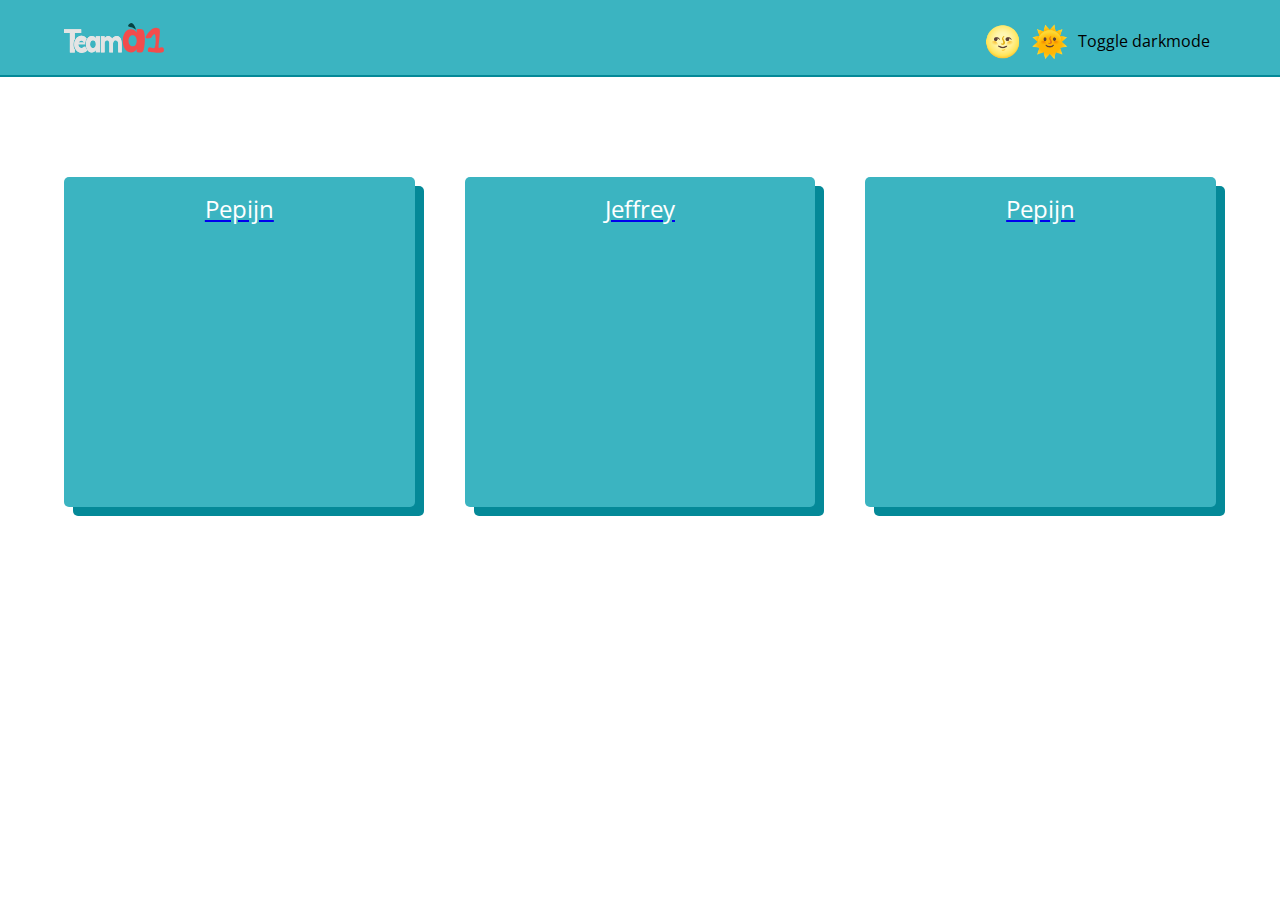
<file: index.html>
<!DOCTYPE html>
<html lang="en">
  <head>
    <meta charset="UTF-8" />
    <meta
      name="viewport"
      content="width=device-width, user-scalable=no, initial-scale=1.0, maximum-scale=1.0, minimum-scale=1.0"
    />
    <meta http-equiv="X-UA-Compatible" content="ie=edge" />
    <title>Team A1</title>
    <link
      href="https://fonts.googleapis.com/css2?family=Open+Sans:wght@400;700&display=swap"
      rel="stylesheet"
    />
    <link href="css/style.css" rel="stylesheet" />
  </head>

  <body>
      <input id="toggle" type="checkbox">
      <label for="toggle"><span>🌝</span><span>🌞</span>Toggle darkmode</label>
    <div>
        <header>
          <nav>
            <a href="index.html"><div></div></a>
          </nav>
        </header>

    <main>
      <article>
          <a href="pepijn.html"><section>Pepijn</section></a>
          <a href="jeffrey.html"><section>Jeffrey</section></a>
          <a href="pepijn.html"><section>Pepijn</section></a>
      </article>
    </main>
  </body>
</html>
</file>
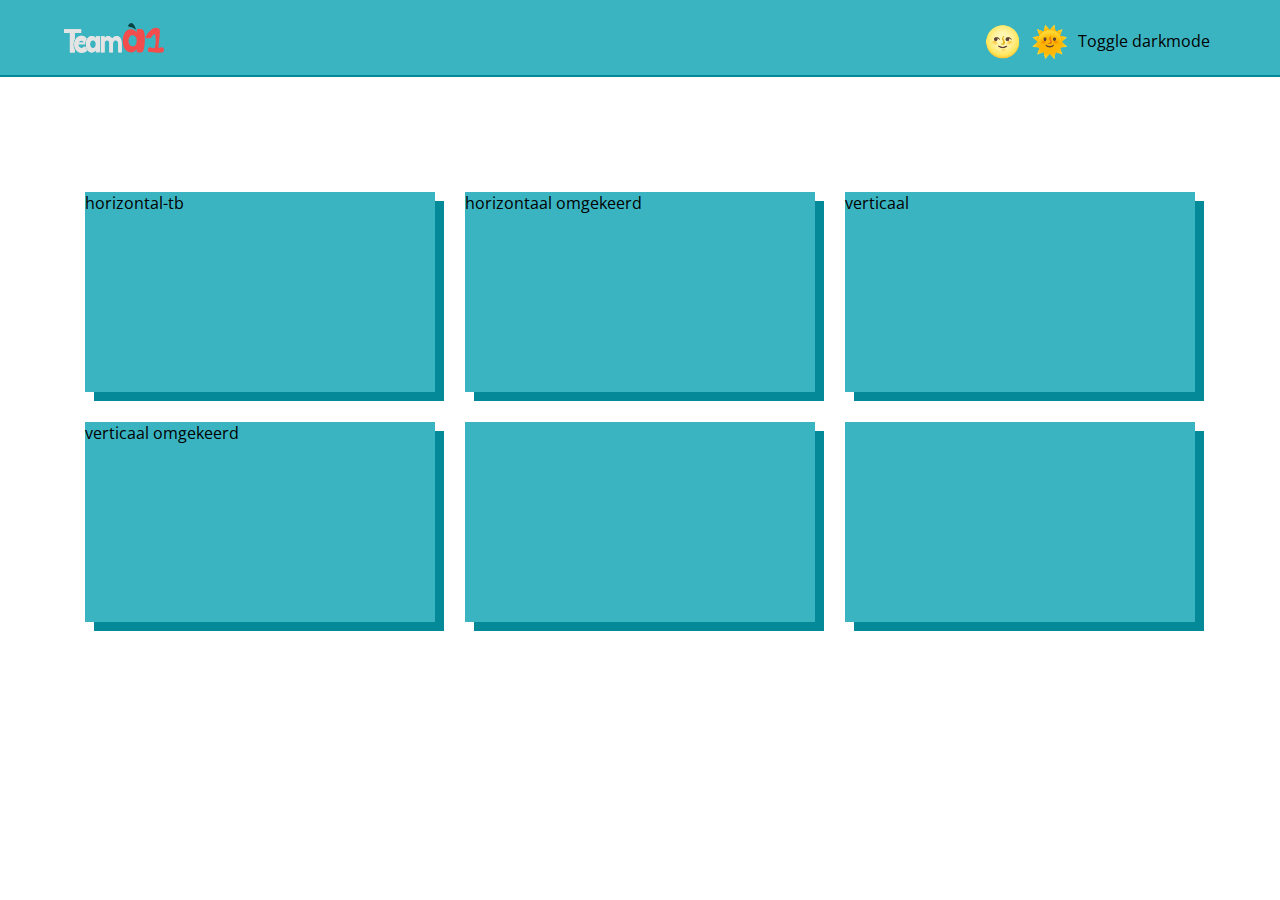
<file: jeffrey.html>
<!DOCTYPE html>
<html lang="en">
  <head>
    <meta charset="UTF-8" />
    <meta
      name="viewport"
      content="width=device-width, user-scalable=no, initial-scale=1.0, maximum-scale=1.0, minimum-scale=1.0"
    />
    <meta http-equiv="X-UA-Compatible" content="ie=edge" />
    <title>Team A1</title>
    <link
      href="https://fonts.googleapis.com/css2?family=Open+Sans:wght@400;700&display=swap"
      rel="stylesheet"
    />
    <link href="css/style.css" rel="stylesheet" />
    <link rel="stylesheet" href="css/jeffrey.css">
  </head>

  <body>
      <input id="toggle" type="checkbox">
      <label for="toggle"><span>🌝</span><span>🌞</span>Toggle darkmode</label>
    <div>
        <header>
          <nav>
              <a href="index.html"><div></div></a>
          </nav>
        </header>
    <main>
        <ul>
            <li><p>horizontal-tb</p></li>
            <li><p>horizontaal omgekeerd</p></li>
            <li><p>verticaal</p></li>
            <li><p>verticaal omgekeerd</p></li>
            <li></li>
            <li></li>
        </ul>
    </main>
    <footer>

    </footer>
</body>
</html>
</file>
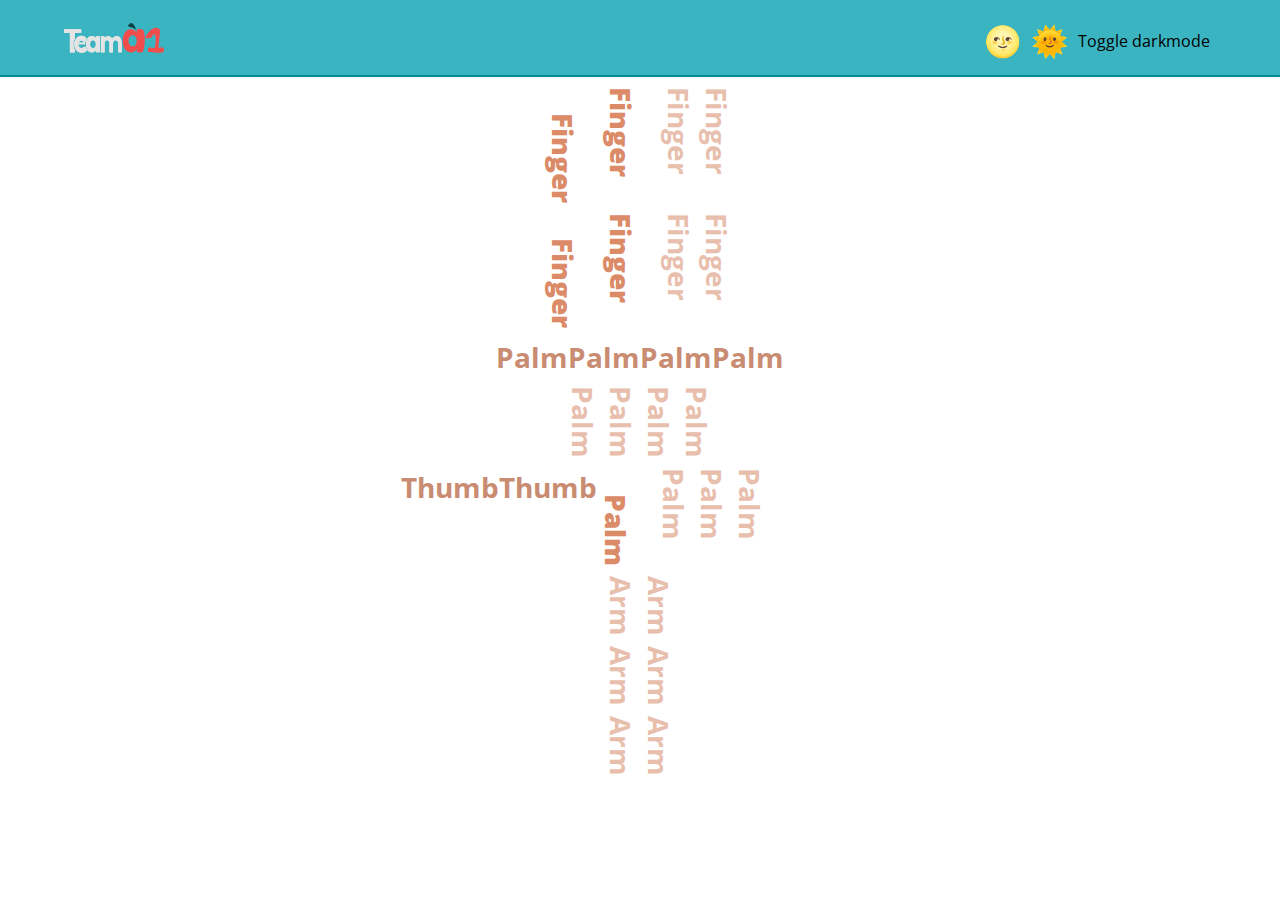
<file: pepijn.html>
<!DOCTYPE html>
<html lang="en">
  <head>
    <meta charset="UTF-8" />
    <meta
      name="viewport"
      content="width=device-width, user-scalable=no, initial-scale=1.0, maximum-scale=1.0, minimum-scale=1.0"
    />
    <meta http-equiv="X-UA-Compatible" content="ie=edge" />
    <title>Team A1</title>
    <link
      href="https://fonts.googleapis.com/css2?family=Open+Sans:wght@400;700&display=swap"
      rel="stylesheet"
    />
    <link href="css/style.css" rel="stylesheet" />
    <link href="css/pepijn.css" rel="stylesheet" />
  </head>
  <body id="pepijn">
  <input id="toggle" type="checkbox">
  <label for="toggle"><span>🌝</span><span>🌞</span>Toggle darkmode</label>
  <div>
    <header>
      <nav>
        <a href="index.html"><div></div></a>
      </nav>
    </header>
    <div>
      <h2>Finger</h2>
      <h2>Finger</h2>
      <h2>Finger</h2>
      <h2>Finger</h2>
    </div>
    <div>
      <h2>Finger</h2>
      <h2>Finger</h2>
      <h2>Finger</h2>
      <h2>Finger</h2>
    </div>
    <div>
      <h6>Palm</h6>
      <h6>Palm</h6>
      <h6>Palm</h6>
      <h6>Palm</h6>
    </div>
    <div>
      <h1>Palm</h1>
      <h1>Palm</h1>
      <h1>Palm</h1>
      <h1>Palm</h1>
    </div>
    <div>
      <h6>Thumb</h6>
      <h6>Thumb</h6>
      <h2>Palm</h2>
      <h3>Palm</h3>
      <h4>Palm</h4>
      <h5>Palm</h5>
    </div>
    <div>
      <h1>Arm</h1>
      <h1>Arm</h1>
    </div>
    <div>
      <h1>Arm</h1>
      <h1>Arm</h1>
    </div>
    <div>
      <h1>Arm</h1>
      <h1>Arm</h1>
    </div>
  </div>
  </body>
</html>
</file>
<file: css/style.css>
/* Variabelen */

:root {
  --darkTheme-background: #222222;
  --darkTheme-text-color: #e4e4e4;
  --darkTheme-main-color: #045757;
  --darkTheme-main-darker-color: #044343;
  --darkTheme-container-bg: #333333;

  --lightTheme-background: #F6F5F5;
  --lightTheme-text-color: #333333;
  --lightTheme-main-color: #3BB4C1;
  --lightTheme-main-darker-color: #048998;
  --lightTheme-container-bg: #E9E4E6;

}

* {
  padding: 0;
  margin: 0;
}

body {
  font-family: "Open Sans", sans-serif;
  position: relative;
  min-height: 100vh;
  min-width: 100vw;
  display: table;
}

body input {
  visibility: hidden;
  position: absolute;
}

body label {
  position: absolute;
  right: 70px;
  top: 20px;
  display: flex;
  align-items: center;
}

body label span {
  margin-right: 10px;
  font-size: 30px;
}

body label:hover {
  cursor: pointer;
}
/**** HEADER ****/
header {
  background-color: var(--lightTheme-main-color);
  border-bottom: 2px solid var(--lightTheme-main-darker-color);
  display: flex;
  align-items: center;
  justify-content: center;
}

header nav {
  display: flex;
  align-items: center;
  justify-content: space-between;
  width: 90%;
  height: 75px;
}

header nav div {
  background-image: url("../images/teama1dark.svg");
  width: 100px;
  height: 50px;
  background-origin: content-box;
  background-position: center;
  background-repeat: no-repeat;
  background-size: 100%;
}

img {
  height: 40px;
}

/**** MAIN ****/
div {
  width: 100%;
  height: 100%;
  display: table-cell;
}

main {
  display: flex;
  align-items: center;
  justify-content: center;
  position: relative;
  width: 100%;
  height: 100%;
  padding-top: 100px;
}

main article {
  width: 90%;
  display: grid;
  grid-template-columns: repeat(auto-fit, minmax(300px, 1fr));
  grid-gap: 50px;
}

html body div main article section {
  height: 300px;
  background-color: var(--lightTheme-main-color);
  padding: 15px 25px;
  font-size: 24px;
  text-align: center;
  cursor: pointer;
  outline: none;
  color: #fff;
  border-radius: 5px;
  box-shadow: 9px 9px var(--lightTheme-main-darker-color);
}

html body div main article section:hover {
  background-color: cornflowerblue;
}

html body div main article section:active {
  background-color: royalblue;
  box-shadow: 5px 5px #666;
  transform: translateY(4px);
}

@media screen and (prefers-color-scheme: dark) {
  input:not(:checked) ~ div {
    background-color: var(--darkTheme-background);
  }

  input:not(:checked) ~ div header {
    background-color: var(--darkTheme-main-color);
  }

  input:not(:checked) ~ div header nav h3 {
    color: var(--darkTheme-text-color);
  }

  input:not(:checked) ~ label span:last-of-type {
    display: none;
  }

  input:checked ~ label span:first-of-type {
    display: none;
  }

  input:checked ~ html body div header nav div {
    background-image: url("../images/teama1light.svg");
  }

  input:not(:checked) ~ html body div header nav ul li a {
    color: var(--darkTheme-text-color);
  }

  input:not(:checked) ~ html body div main article section {
    background-color: var(--darkTheme-container-bg);
    box-shadow: none;
  }
}
</file>
<file: css/jeffrey.css>
* {
    list-style-type: none;
}

main ul {
    display: flex;
    flex-flow: row wrap;
    width: 100%;
    justify-content: center;
}

main ul li {
    flex: 0 0 350px;
    height: 200px;
    background-color: var(--lightTheme-main-color);
    margin: 15px;
    box-shadow: 9px 9px var(--lightTheme-main-darker-color);
}

main ul li p {
    writing-mode: horizontal-tb;
}

@media print {
 
    /*   Styling resetten
    *,
    *:before,
    *:after,
    *:first-letter,
    p:first-line,
    div:first-line,
    blockquote:first-line,
    li:first-line {
    background: transparent !important;
    color: #000 !important;
    box-shadow: none !important;
    text-shadow: none !important;
    */

    @page {
        margin: 2cm;
    }
    body {
        font-size: 28px;
    }
    main ul li:nth-child(4){
        page-break-after:always;
    }
    nav, header, span, body label{
        display:none;
    }
    body div main ul li {
        background-color: var(--lightTheme-main-color);
        flex: 0 0 95%;
        box-shadow:1px 1px 1px var(--lightTheme-text-color);
        page-break-before: always;

        /* hiermee zorg je dat de achtergrondkleur wel word doorgevoerd */
        -webkit-print-color-adjust: exact;
    }
}
</file>
<file: css/pepijn.css>
* {
  padding: 0;
  margin: 0;
}

/* Fingers */
h1 {
  writing-mode: vertical-rl;
  color: #e8beac;
}
h2 {
  writing-mode: vertical-rl;
  color: #e8beac;
}
h3 {
  writing-mode: vertical-rl;
  color: #e8beac;
}
h4 {
  writing-mode: vertical-rl;
  color: #e8beac;
}
h5 {
  writing-mode: vertical-rl;
  margin-right: 110px;
  color: #e8beac;
}

h6 {
  writing-mode: horizontal-tb;
  font-size: 2.8vh;
  color: #c98c72;
}

h2:nth-of-type(2) {
  writing-mode: vertical-lr;
  margin-right: 20px;
  font-size: 3vh;
  font-weight: 900;
  color: #dc8b69;
}

h2:first-of-type {
  writing-mode: vertical-lr;
  margin-right: 20px;
  font-size: 3vh;
  font-weight: 900;
  color: #dc8b69;
  margin-top: 2%;
}
#pepijn div > div {
  display: flex;
  justify-content: center;
  align-content: center;
  margin-top: 10px;
}

#pepijn div > div > * {
  font-size: 28px;
}
</file>
